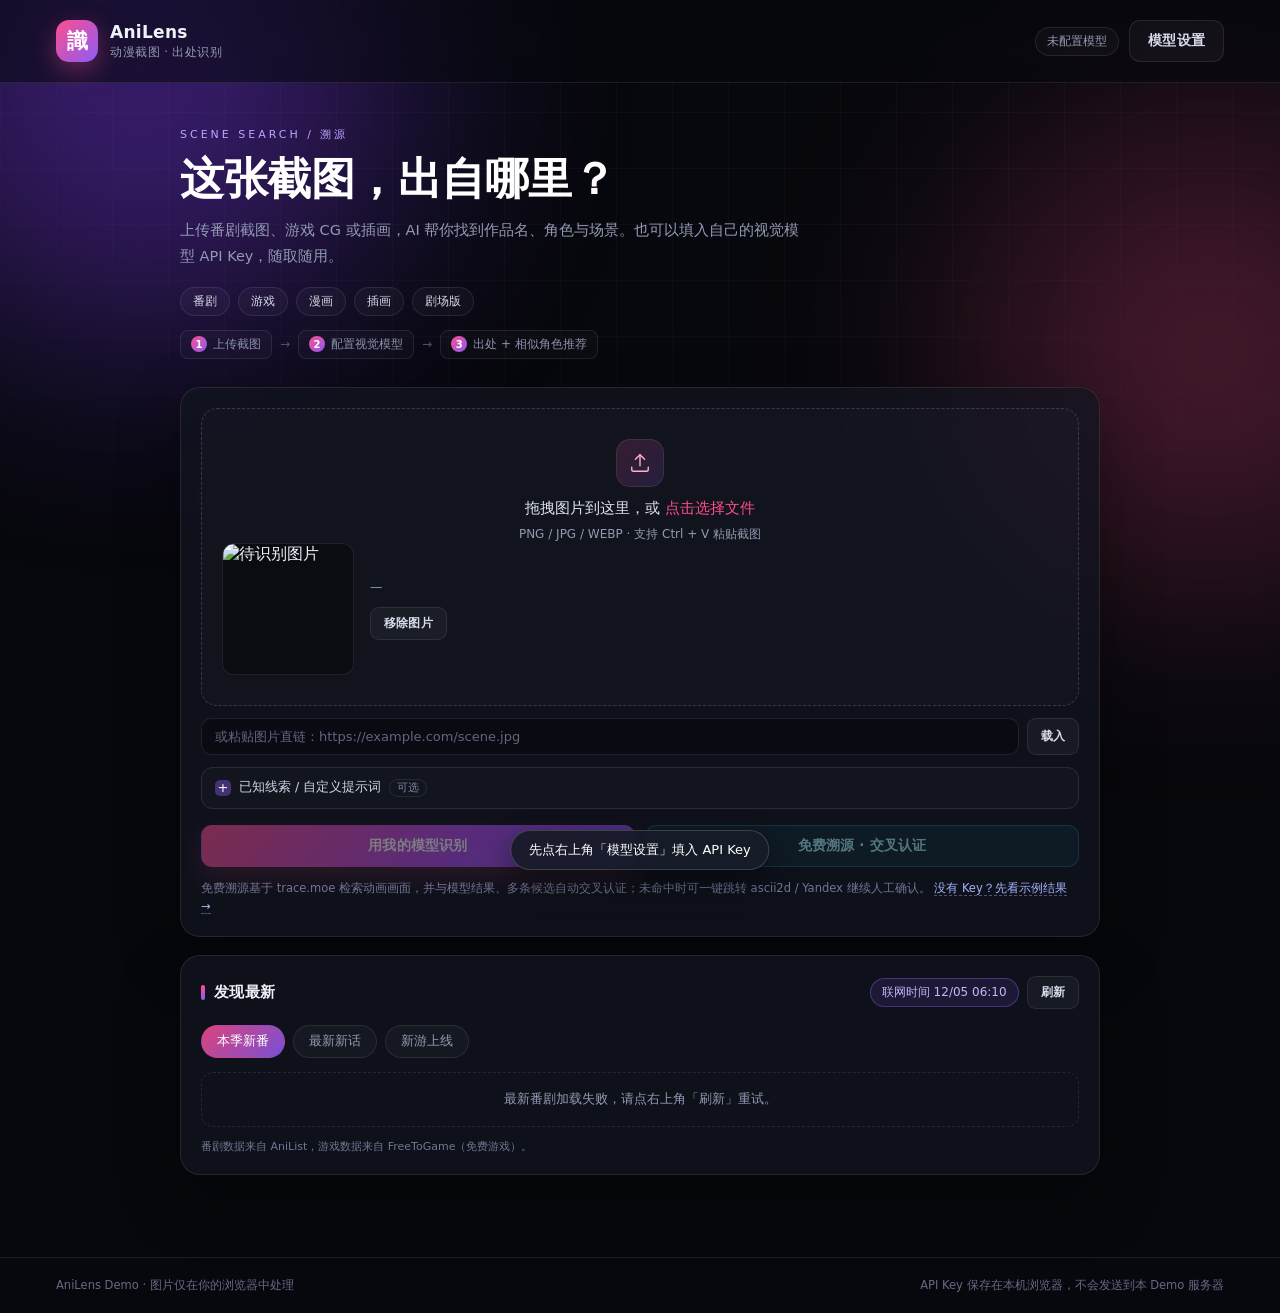
<file: index.html>
<!DOCTYPE html>
<html lang="zh-CN">
<head>
  <meta charset="UTF-8" />
  <meta name="viewport" content="width=device-width, initial-scale=1.0" />
  <title>AniLens · 动漫截图溯源</title>
  <meta name="description" content="上传动漫截图、游戏 CG 或插画，识别出自哪部番剧、游戏或作品，支持接入自己的视觉大模型 API。" />
  <meta name="keywords" content="动漫截图,出处识别,以图搜番,galgame,AniList,VNDB" />
  <meta name="theme-color" content="#07080d" />
  <meta name="color-scheme" content="dark" />
  <link rel="icon" type="image/svg+xml" href="favicon.svg" />
  <link rel="apple-touch-icon" href="favicon.svg" />
  <meta property="og:type" content="website" />
  <meta property="og:site_name" content="AniLens" />
  <meta property="og:title" content="AniLens · 动漫截图溯源" />
  <meta property="og:description" content="上传动漫截图、游戏 CG 或插画，AI 帮你找到作品名、角色与场景。" />
  <meta name="twitter:card" content="summary" />
  <link rel="stylesheet" href="styles.css" />
</head>
<body>
  <div class="bg-grid" aria-hidden="true"></div>
  <div class="glow glow-a" aria-hidden="true"></div>
  <div class="glow glow-b" aria-hidden="true"></div>

  <header class="topbar">
    <a class="brand" href="./">
      <span class="logo">識</span>
      <span class="brand-text">
        <strong>AniLens</strong>
        <em>动漫截图 · 出处识别</em>
      </span>
    </a>
    <div class="top-actions">
      <span class="badge badge-off" id="keyBadge">未配置模型</span>
      <button class="btn btn-ghost" id="btnSettings" type="button">模型设置</button>
    </div>
  </header>

  <main class="wrap">
    <section class="hero">
      <p class="eyebrow">SCENE&nbsp;SEARCH&nbsp;/&nbsp;溯源</p>
      <h1>这张截图，出自哪里？</h1>
      <p class="hero-sub">上传番剧截图、游戏 CG 或插画，AI 帮你找到作品名、角色与场景。也可以填入自己的视觉模型 API Key，随取随用。</p>
      <div class="hero-tags">
        <span>番剧</span><span>游戏</span><span>漫画</span><span>插画</span><span>剧场版</span>
      </div>
      <div class="flow">
        <span><b>1</b> 上传截图</span>
        <i>→</i>
        <span><b>2</b> 配置视觉模型</span>
        <i>→</i>
        <span><b>3</b> 出处 + 相似角色推荐</span>
      </div>
    </section>

    <section class="panel">
      <div class="dropzone" id="dropzone" tabindex="0" role="button" aria-label="上传图片">
        <input type="file" id="fileInput" accept="image/*" hidden />
        <div class="dz-empty" id="dzEmpty">
          <div class="dz-icon" aria-hidden="true">
            <svg viewBox="0 0 24 24" fill="none" stroke="currentColor" stroke-width="1.5" stroke-linecap="round" stroke-linejoin="round">
              <path d="M3 16.5V19a2 2 0 0 0 2 2h14a2 2 0 0 0 2-2v-2.5" />
              <path d="M12 3v12" />
              <path d="m7 8 5-5 5 5" />
            </svg>
          </div>
          <p class="dz-title">拖拽图片到这里，或 <span class="accent">点击选择文件</span></p>
          <p class="dz-hint">PNG / JPG / WEBP · 支持 Ctrl + V 粘贴截图</p>
        </div>
        <div class="dz-preview" id="dzPreview" hidden>
          <div class="preview-frame">
            <img id="previewImg" alt="待识别图片" />
          </div>
          <div class="preview-info">
            <p id="fileMeta">—</p>
            <button class="btn btn-sm btn-ghost" id="btnClear" type="button">移除图片</button>
          </div>
        </div>
      </div>

      <div class="url-row">
        <input id="urlInput" type="url" placeholder="或粘贴图片直链：https://example.com/scene.jpg" />
        <button class="btn btn-sm btn-ghost" id="btnUrl" type="button">载入</button>
      </div>

      <details class="prompt-box">
        <summary>已知线索 / 自定义提示词 <span>可选</span></summary>
        <input id="hintInput" type="text" placeholder="已知线索：作品名、角色名、品牌（如 ゆずソフト）、年份，或画面里的某句台词" />
        <textarea id="customPrompt" rows="3" placeholder="例如：重点判断角色名与作品；这是手游立绘，请优先在游戏中查找；不确定时说明依据。"></textarea>
        <p class="prompt-tip">线索会作为硬性条件优先满足，适合识别小众作品；两者都会自动保存在本机。</p>
      </details>

      <div class="action-row">
        <button class="btn btn-primary" id="btnAnalyze" type="button" disabled>用我的模型识别</button>
        <button class="btn btn-secondary" id="btnTrace" type="button" disabled>免费溯源 · 交叉认证</button>
      </div>
      <p class="hint">免费溯源基于 trace.moe 检索动画画面，并与模型结果、多条候选自动交叉认证；未命中时可一键跳转 ascii2d / Yandex 继续人工确认。 <a class="demo-link" href="?demo=1">没有 Key？先看示例结果 →</a></p>
    </section>

    <section class="panel" id="discoverPanel">
      <div class="panel-head">
        <h2>发现最新</h2>
        <div class="head-right">
          <span class="badge badge-off" id="netTime">联网时间同步中…</span>
          <button class="btn btn-sm btn-ghost" id="btnRefreshDiscover" type="button">刷新</button>
        </div>
      </div>
      <div class="tabs" id="discoverTabs">
        <button class="tab active" type="button" data-tab="anime">本季新番</button>
        <button class="tab" type="button" data-tab="latest">最新新话</button>
        <button class="tab" type="button" data-tab="games">新游上线</button>
      </div>
      <div class="discover-grid" id="animeGrid"></div>
      <div class="discover-grid" id="latestGrid" hidden></div>
      <div class="discover-grid" id="gamesGrid" hidden></div>
      <p class="discover-note" id="discoverNote">番剧数据来自 AniList，游戏数据来自 FreeToGame（免费游戏）。</p>
    </section>

    <section class="panel status-panel" id="statusPanel" hidden>
      <div class="status">
        <span class="spinner" aria-hidden="true"></span>
        <span id="statusText">识别中…</span>
      </div>
    </section>

    <section class="panel" id="resultsPanel" hidden>
      <div class="panel-head">
        <h2>识别结果</h2>
        <div class="head-right">
          <span class="badge" id="resultSource"></span>
          <button class="btn btn-sm btn-ghost" id="btnCopy" type="button">复制结果</button>
        </div>
      </div>
      <div id="resultBody"></div>
      <div class="verify">
        <p>结果仅供参考，建议交叉验证：</p>
        <div class="verify-links">
          <a href="https://ascii2d.net/" target="_blank" rel="noopener">ascii2d</a>
          <a href="https://iqdb.org/" target="_blank" rel="noopener">IQDB</a>
          <a href="https://lens.google.com/" target="_blank" rel="noopener">Google Lens</a>
          <a href="https://yandex.com/images/" target="_blank" rel="noopener">Yandex 图片</a>
          <a href="https://trace.moe/" target="_blank" rel="noopener">trace.moe</a>
        </div>
      </div>
    </section>

    <section class="panel" id="historyPanel" hidden>
      <div class="panel-head">
        <h2>最近识别</h2>
        <button class="btn btn-sm btn-ghost" id="btnClearHistory" type="button">清空</button>
      </div>
      <div class="history-list" id="historyList"></div>
    </section>
  </main>

  <footer class="foot">
    <span>AniLens Demo · 图片仅在你的浏览器中处理</span>
    <span>API Key 保存在本机浏览器，不会发送到本 Demo 服务器</span>
  </footer>

  <div class="modal" id="settingsModal" hidden>
    <div class="modal-mask" data-close="1"></div>
    <div class="modal-card" role="dialog" aria-modal="true" aria-labelledby="settingsTitle">
      <div class="modal-head">
        <h2 id="settingsTitle">模型设置</h2>
        <button class="icon-btn" id="btnCloseSettings" type="button" aria-label="关闭">×</button>
      </div>
      <p class="modal-sub">支持任意 OpenAI 兼容的视觉模型接口（OpenAI / 硅基流动 / 通义千问 / 智谱 / Gemini 等）。</p>

      <label class="field">
        <span>服务预设</span>
        <select id="presetSelect"></select>
      </label>
      <label class="field">
        <span>接口地址 Base URL</span>
        <input id="baseUrl" type="text" placeholder="https://api.openai.com/v1" spellcheck="false" />
      </label>
      <label class="field">
        <span>模型名称</span>
        <input id="modelName" type="text" placeholder="gpt-4o-mini" spellcheck="false" />
      </label>
      <label class="field">
        <span>API Key <em>仅保存在本机</em></span>
        <div class="key-wrap">
          <input id="apiKey" type="password" placeholder="sk-..." autocomplete="off" spellcheck="false" />
          <button class="icon-btn" id="btnToggleKey" type="button">显示</button>
        </div>
      </label>

      <label class="switch-field" for="onlineToggle">
        <span>
          <b>联网增强</b>
          <em>识别后自动查询 AniList，补充封面、评分、简介、相似角色与相似作品</em>
        </span>
        <input id="onlineToggle" type="checkbox" checked />
      </label>

      <div class="modal-foot">
        <button class="btn btn-ghost" id="btnTestOnline" type="button">测试联网</button>
        <button class="btn btn-ghost" id="btnTest" type="button">测试模型</button>
        <button class="btn btn-primary" id="btnSaveSettings" type="button">保存设置</button>
      </div>
      <p class="modal-note" id="testResult"></p>
    </div>
  </div>

  <div class="toast" id="toast" hidden></div>
  <script src="app.js"></script>
</body>
</html>
</file>
<file: styles.css>
:root {
  --bg: #07080d;
  --panel: rgba(18, 22, 33, 0.72);
  --panel-solid: #121622;
  --line: rgba(255, 255, 255, 0.09);
  --line-strong: rgba(255, 255, 255, 0.16);
  --text: #eef1f8;
  --muted: #929ab2;
  --pink: #ff4d8d;
  --violet: #8b5cf6;
  --cyan: #22d3ee;
  --ok: #34d399;
  --warn: #fbbf24;
  --radius: 20px;
  --font: "Inter", "PingFang SC", "Hiragino Sans GB", "Microsoft YaHei", system-ui, -apple-system, "Segoe UI", sans-serif;
}

* { box-sizing: border-box; }

html { scroll-behavior: smooth; }

html, body {
  margin: 0;
  padding: 0;
  background: var(--bg);
  color: var(--text);
  font-family: var(--font);
  -webkit-font-smoothing: antialiased;
}

body {
  min-height: 100vh;
  display: flex;
  flex-direction: column;
  overflow-x: hidden;
  position: relative;
}

.bg-grid {
  position: fixed;
  inset: 0;
  background-image:
    linear-gradient(rgba(255, 255, 255, 0.028) 1px, transparent 1px),
    linear-gradient(90deg, rgba(255, 255, 255, 0.028) 1px, transparent 1px);
  background-size: 56px 56px;
  mask-image: radial-gradient(ellipse 90% 70% at 50% 0%, #000 40%, transparent 100%);
  -webkit-mask-image: radial-gradient(ellipse 90% 70% at 50% 0%, #000 40%, transparent 100%);
  pointer-events: none;
  z-index: 0;
}

.glow {
  position: fixed;
  border-radius: 50%;
  filter: blur(120px);
  opacity: 0.42;
  pointer-events: none;
  z-index: 0;
}
.glow-a { width: 520px; height: 520px; top: -180px; left: -120px; background: #7c3aed; }
.glow-b { width: 460px; height: 460px; top: 120px; right: -160px; background: #ff4d8d; opacity: 0.26; }

/* ---------- top bar ---------- */
.topbar {
  position: sticky;
  top: 0;
  z-index: 5;
  display: flex;
  align-items: center;
  justify-content: space-between;
  gap: 16px;
  padding: 20px clamp(18px, 5vw, 56px);
  border-bottom: 1px solid var(--line);
  backdrop-filter: blur(14px);
  background: rgba(7, 8, 13, 0.55);
}

.brand {
  display: flex;
  align-items: center;
  gap: 12px;
  text-decoration: none;
  color: inherit;
}

.logo {
  width: 42px;
  height: 42px;
  display: grid;
  place-items: center;
  border-radius: 13px;
  font-size: 21px;
  font-weight: 700;
  color: #fff;
  background: linear-gradient(135deg, var(--pink), var(--violet));
  box-shadow: 0 8px 24px rgba(255, 77, 141, 0.35);
}

.brand-text { display: flex; flex-direction: column; line-height: 1.2; }
.brand-text strong { font-size: 17px; letter-spacing: 0.3px; }
.brand-text em { font-style: normal; font-size: 11.5px; color: var(--muted); margin-top: 3px; letter-spacing: 0.5px; }

.top-actions { display: flex; align-items: center; gap: 10px; }

.badge {
  display: inline-flex;
  align-items: center;
  gap: 6px;
  padding: 5px 11px;
  border-radius: 999px;
  font-size: 12px;
  border: 1px solid var(--line);
  color: var(--muted);
  white-space: nowrap;
}
.badge-off { color: var(--muted); background: rgba(255, 255, 255, 0.03); }
.badge-on { color: var(--ok); border-color: rgba(52, 211, 153, 0.35); background: rgba(52, 211, 153, 0.08); }
.badge-info { color: #c4b5fd; border-color: rgba(139, 92, 246, 0.4); background: rgba(139, 92, 246, 0.12); }
.badge-warn { color: var(--warn); border-color: rgba(251, 191, 36, 0.35); background: rgba(251, 191, 36, 0.1); }

/* ---------- layout ---------- */
.wrap {
  position: relative;
  z-index: 2;
  width: min(920px, calc(100% - 36px));
  margin: 0 auto;
  padding: 44px 0 64px;
  flex: 1;
}

.hero { margin-bottom: 28px; }

.eyebrow {
  margin: 0 0 12px;
  font-size: 11px;
  letter-spacing: 3px;
  color: #b9a6ff;
  text-transform: uppercase;
}

.hero h1 {
  margin: 0;
  font-size: clamp(30px, 5vw, 44px);
  line-height: 1.14;
  letter-spacing: -0.5px;
  background: linear-gradient(120deg, #fff 20%, #ffd0e0 55%, #b9a6ff 90%);
  -webkit-background-clip: text;
  background-clip: text;
  color: transparent;
}

.hero-sub {
  margin: 14px 0 0;
  max-width: 620px;
  font-size: 14.5px;
  line-height: 1.75;
  color: var(--muted);
}

.hero-tags { display: flex; flex-wrap: wrap; gap: 8px; margin-top: 18px; }
.hero-tags span {
  padding: 5px 12px;
  border-radius: 999px;
  font-size: 12px;
  color: #d6d9e6;
  border: 1px solid var(--line);
  background: rgba(255, 255, 255, 0.03);
}

.panel {
  background: var(--panel);
  border: 1px solid var(--line);
  border-radius: var(--radius);
  padding: 20px;
  margin-bottom: 18px;
  backdrop-filter: blur(18px);
  box-shadow: 0 24px 60px rgba(0, 0, 0, 0.34);
}

.panel-head {
  display: flex;
  align-items: center;
  justify-content: space-between;
  gap: 12px;
  margin-bottom: 16px;
}
.panel-head h2 { margin: 0; font-size: 15px; font-weight: 600; letter-spacing: 0.4px; }
.head-right { display: flex; align-items: center; gap: 8px; }

/* ---------- dropdown uploader ---------- */
.dropzone {
  position: relative;
  border: 1.5px dashed rgba(255, 255, 255, 0.16);
  border-radius: 16px;
  padding: 30px 20px;
  text-align: center;
  cursor: pointer;
  transition: border-color 0.2s, background 0.2s, transform 0.2s;
  background: rgba(255, 255, 255, 0.015);
  outline: none;
}
.dropzone:hover, .dropzone:focus-visible {
  border-color: rgba(255, 77, 141, 0.5);
  background: rgba(255, 77, 141, 0.045);
}
.dropzone.drag {
  border-color: var(--pink);
  background: rgba(255, 77, 141, 0.09);
  transform: scale(1.005);
}

.dz-icon {
  width: 48px; height: 48px;
  margin: 0 auto 12px;
  border-radius: 14px;
  display: grid; place-items: center;
  color: #ffb3cd;
  background: linear-gradient(135deg, rgba(255, 77, 141, 0.16), rgba(139, 92, 246, 0.16));
  border: 1px solid rgba(255, 255, 255, 0.08);
}
.dz-icon svg { width: 22px; height: 22px; }

.dz-title { margin: 0; font-size: 14.5px; color: #dfe3ef; }
.dz-title .accent { color: var(--pink); }
.dz-hint { margin: 8px 0 0; font-size: 12px; color: var(--muted); }

.dz-preview {
  display: flex;
  align-items: center;
  gap: 16px;
  text-align: left;
  cursor: default;
}
.preview-frame {
  flex: none;
  width: 132px; height: 132px;
  border-radius: 12px;
  overflow: hidden;
  background: #0a0c12;
  border: 1px solid var(--line);
}
.preview-frame img { width: 100%; height: 100%; object-fit: cover; display: block; }
.preview-info { min-width: 0; }
.preview-info p {
  margin: 0 0 10px;
  font-size: 12.5px;
  color: var(--muted);
  word-break: break-all;
  line-height: 1.6;
}

.url-row { display: flex; gap: 8px; margin-top: 12px; }.url-row input {
  flex: 1;
  min-width: 0;
  padding: 10px 13px;
  border-radius: 10px;
  border: 1px solid var(--line);
  background: rgba(0, 0, 0, 0.28);
  color: var(--text);
  font-size: 13px;
  font-family: inherit;
  outline: none;
  transition: border-color 0.2s;
}
.url-row input:focus { border-color: rgba(139, 92, 246, 0.6); }
.url-row input::placeholder { color: #5f667e; }

/* ---------- 自定义提示词 ---------- */
.prompt-box {
  margin-top: 12px;
  border: 1px solid var(--line);
  border-radius: 12px;
  background: rgba(255, 255, 255, 0.02);
  padding: 11px 13px;
}
.prompt-box summary {
  cursor: pointer;
  font-size: 12.5px;
  color: #cfd5e6;
  list-style: none;
  display: flex;
  align-items: center;
  gap: 8px;
}
.prompt-box summary::-webkit-details-marker { display: none; }
.prompt-box summary::before {
  content: '+';
  display: grid;
  place-items: center;
  width: 16px;
  height: 16px;
  border-radius: 5px;
  font-size: 13px;
  color: #fff;
  background: rgba(139, 92, 246, 0.4);
}
.prompt-box[open] summary::before { content: '−'; }
.prompt-box summary span {
  font-size: 10.5px;
  color: #7f88a3;
  border: 1px solid var(--line);
  border-radius: 999px;
  padding: 1px 7px;
}
.prompt-box textarea, .prompt-box input {
  width: 100%;
  margin-top: 10px;
  padding: 10px 12px;
  border-radius: 10px;
  border: 1px solid var(--line);
  background: rgba(0, 0, 0, 0.3);
  color: var(--text);
  font-family: inherit;
  font-size: 12.5px;
  line-height: 1.65;
  resize: vertical;
  outline: none;
}
.prompt-box textarea:focus, .prompt-box input:focus { border-color: rgba(139, 92, 246, 0.6); }
.prompt-tip { margin: 7px 0 0; font-size: 11px; color: #6f7793; }

.candidates { display: grid; grid-template-columns: repeat(auto-fill, minmax(160px, 1fr)); gap: 10px; }
.cand {
  display: flex;
  gap: 9px;
  align-items: center;
  padding: 8px;
  border: 1px solid var(--line);
  border-radius: 10px;
  color: var(--text);
  text-decoration: none;
  background: rgba(255, 255, 255, 0.02);
}
.cand:hover { border-color: rgba(139, 92, 246, 0.5); }
.cand img, .cand-none { width: 42px; height: 58px; border-radius: 6px; object-fit: cover; flex: none; }
.cand-none { background: rgba(255, 255, 255, 0.05); }
.cand strong { display: block; font-size: 12px; line-height: 1.4; }
.cand em { display: block; font-style: normal; font-size: 10.5px; color: #6f7793; }

@media (max-width: 560px) {
  .result-title { font-size: 18px; }
  .person-card { align-items: flex-start; }
  .person-avatar { width: 64px; height: 64px; }
  .search-row { gap: 7px; }
  .search-row a { padding: 7px 11px; font-size: 11.5px; }
  .candidates { grid-template-columns: 1fr 1fr; gap: 8px; }
  .cand { padding: 6px; gap: 7px; }
  .cand img, .cand-none { width: 34px; height: 46px; }
  .cand strong { font-size: 11.5px; }
  .block { padding: 14px 15px; }
  .vn-card { flex-direction: column; gap: 11px; }
  .vn-cover { width: 100%; height: 190px; }
  .vn-title { font-size: 16px; }
}

.action-row { display: flex; flex-wrap: wrap; gap: 10px; margin-top: 16px; }
.action-row .btn { flex: 1 1 200px; }

.hint { margin: 12px 0 0; font-size: 11.5px; color: #6f7793; line-height: 1.6; }
.demo-link { color: #a5b4fc; text-decoration: none; border-bottom: 1px dashed rgba(165, 180, 252, 0.4); }
.demo-link:hover { color: #fff; }

/* ---------- buttons ---------- */
.btn {
  appearance: none;
  border: 1px solid transparent;
  border-radius: 11px;
  padding: 11px 18px;
  font-size: 13.5px;
  font-family: inherit;
  font-weight: 600;
  letter-spacing: 0.2px;
  color: #fff;
  cursor: pointer;
  transition: transform 0.16s, box-shadow 0.2s, background 0.2s, border-color 0.2s, opacity 0.2s;
  white-space: nowrap;
}
.btn:disabled { opacity: 0.45; cursor: not-allowed; }
.btn:not(:disabled):hover { transform: translateY(-1px); }
.btn:not(:disabled):active { transform: translateY(1px); }

.btn-primary {
  background: linear-gradient(135deg, var(--pink), #b04bf0 60%, var(--violet));
  box-shadow: 0 10px 26px rgba(255, 77, 141, 0.26);
}
.btn-primary:not(:disabled):hover { box-shadow: 0 14px 32px rgba(255, 77, 141, 0.38); }

.btn-secondary {
  background: rgba(34, 211, 238, 0.1);
  border-color: rgba(34, 211, 238, 0.35);
  color: #a5f3fc;
}
.btn-secondary:not(:disabled):hover { background: rgba(34, 211, 238, 0.18); }

.btn-ghost {
  background: rgba(255, 255, 255, 0.04);
  border-color: var(--line);
  color: #d7dbea;
}
.btn-ghost:not(:disabled):hover { background: rgba(255, 255, 255, 0.09); border-color: var(--line-strong); }

.btn-sm { padding: 7px 13px; font-size: 12px; border-radius: 9px; }
.btn-block { width: 100%; }

.icon-btn {
  background: transparent;
  border: 1px solid var(--line);
  color: var(--muted);
  border-radius: 9px;
  width: 32px;
  height: 32px;
  font-size: 16px;
  line-height: 1;
  cursor: pointer;
  transition: color 0.2s, border-color 0.2s;
}
.icon-btn:hover { color: #fff; border-color: var(--line-strong); }

/* ---------- status ---------- */
.status-panel { padding: 16px 20px; }
.status { display: flex; align-items: center; gap: 12px; font-size: 13.5px; color: #cfd4e4; }
.spinner {
  width: 16px; height: 16px;
  border-radius: 50%;
  border: 2px solid rgba(255, 255, 255, 0.18);
  border-top-color: var(--pink);
  animation: spin 0.8s linear infinite;
  flex: none;
}
@keyframes spin { to { transform: rotate(360deg); } }

/* ---------- result cards ---------- */
.result-hero {
  border: 1px solid rgba(139, 92, 246, 0.28);
  background: linear-gradient(160deg, rgba(139, 92, 246, 0.14), rgba(255, 77, 141, 0.06) 55%, rgba(255, 255, 255, 0.02));
  border-radius: 16px;
  padding: 20px;
}

.result-head { display: flex; align-items: flex-start; justify-content: space-between; gap: 16px; flex-wrap: wrap; }
.result-title { margin: 0; font-size: 21px; line-height: 1.35; letter-spacing: -0.2px; }
.result-original { margin: 6px 0 0; font-size: 13px; color: var(--muted); }
.result-type { margin: 0; font-size: 12px; color: #cbb6ff; letter-spacing: 0.4px; }

.confidence { flex: none; text-align: right; min-width: 90px; }
.confidence b { font-size: 24px; font-weight: 700; color: #fff; }
.confidence b span { font-size: 12px; color: var(--muted); font-weight: 500; }
.confidence small { display: block; font-size: 11px; color: var(--muted); margin-top: 2px; }
.conf-bar { height: 5px; border-radius: 999px; background: rgba(255, 255, 255, 0.12); margin-top: 8px; overflow: hidden; }
.conf-bar i { display: block; height: 100%; border-radius: 999px; background: linear-gradient(90deg, var(--cyan), var(--violet), var(--pink)); }

.meta-grid {
  display: grid;
  grid-template-columns: repeat(auto-fit, minmax(170px, 1fr));
  gap: 10px;
  margin-top: 18px;
}
.meta-item {
  border: 1px solid var(--line);
  background: rgba(0, 0, 0, 0.22);
  border-radius: 11px;
  padding: 10px 12px;
}
.meta-item dt { font-size: 10.5px; color: #7f88a3; letter-spacing: 0.6px; text-transform: uppercase; margin-bottom: 5px; }
.meta-item dd { margin: 0; font-size: 13px; color: #e6e9f4; line-height: 1.5; word-break: break-word; }

.block { margin-top: 18px; }
.block h3 {
  margin: 0 0 8px;
  font-size: 11px;
  letter-spacing: 1.4px;
  text-transform: uppercase;
  color: #8b94ae;
  font-weight: 600;
}
.block p { margin: 0; font-size: 13.5px; line-height: 1.8; color: #d3d8e8; }

.chip-row { display: flex; flex-wrap: wrap; gap: 7px; }
.chip {
  display: inline-flex;
  align-items: center;
  padding: 5px 11px;
  border-radius: 999px;
  font-size: 12px;
  color: #e5defc;
  background: rgba(139, 92, 246, 0.14);
  border: 1px solid rgba(139, 92, 246, 0.3);
}
.chip.pink { color: #ffd3e2; background: rgba(255, 77, 141, 0.12); border-color: rgba(255, 77, 141, 0.3); }
.chip.cyan { color: #b7f4ff; background: rgba(34, 211, 238, 0.1); border-color: rgba(34, 211, 238, 0.28); }

.alts { display: grid; gap: 8px; margin-top: 6px; }
.alt-item {
  display: flex;
  align-items: baseline;
  justify-content: space-between;
  gap: 12px;
  padding: 11px 13px;
  border-radius: 11px;
  border: 1px solid var(--line);
  background: rgba(255, 255, 255, 0.02);
  font-size: 13px;
}
.alt-item em { font-style: normal; color: var(--muted); font-size: 12px; text-align: right; }
.alt-item strong { font-weight: 600; }

.search-row { display: flex; flex-wrap: wrap; gap: 8px; margin-top: 10px; }
.search-row a {
  padding: 6px 12px;
  border-radius: 999px;
  font-size: 12px;
  text-decoration: none;
  color: #cfd6ea;
  border: 1px solid var(--line);
  background: rgba(255, 255, 255, 0.03);
  transition: border-color 0.2s, color 0.2s;
}
.search-row a:hover { color: #fff; border-color: rgba(255, 77, 141, 0.5); }

.empty-state {
  text-align: center;
  padding: 26px 18px;
  border: 1px dashed var(--line);
  border-radius: 14px;
}
.empty-state strong { display: block; font-size: 15px; margin-bottom: 6px; }
.empty-state p { margin: 0; font-size: 13px; color: var(--muted); line-height: 1.7; }

.error-box {
  border: 1px solid rgba(248, 113, 113, 0.35);
  background: rgba(248, 113, 113, 0.08);
  border-radius: 12px;
  padding: 14px 16px;
  font-size: 13px;
  line-height: 1.7;
  color: #fecaca;
  word-break: break-word;
}
.error-box b { color: #fff; }

/* ---------- 交叉认证 ---------- */
.cross-box {
  padding: 13px 15px;
  border-radius: 14px;
  border: 1px solid var(--line);
  background: rgba(255, 255, 255, 0.03);
  margin-bottom: 18px;
}
.cross-high { border-color: rgba(52, 211, 153, 0.35); background: rgba(52, 211, 153, 0.07); }
.cross-mid { border-color: rgba(139, 92, 246, 0.35); background: rgba(139, 92, 246, 0.08); }
.cross-low { border-color: rgba(251, 191, 36, 0.35); background: rgba(251, 191, 36, 0.07); }
.cross-head { display: flex; align-items: center; gap: 9px; }
.cross-head b { font-size: 13px; letter-spacing: 0.4px; }
.cross-box p { margin: 7px 0 0; font-size: 12.5px; line-height: 1.65; color: #c3c9dc; }
.cross-signals { display: flex; flex-wrap: wrap; gap: 7px; margin-top: 9px; }
.cross-signals span {
  font-size: 11px;
  padding: 3px 9px;
  border-radius: 999px;
  color: #d6d9e6;
  background: rgba(255, 255, 255, 0.06);
  border: 1px solid var(--line);
}
.block-label {
  margin: 18px 0 9px;
  font-size: 11.5px;
  letter-spacing: 0.08em;
  color: #8b93ab;
}

/* ---------- trace results ---------- */
.trace-hero {
  display: flex;
  gap: 16px;
  padding: 14px;
  border-radius: 16px;
  border: 1px solid rgba(165, 180, 252, 0.28);
  background: linear-gradient(135deg, rgba(99, 102, 241, 0.1), rgba(255, 77, 141, 0.06));
}
.trace-hero-thumb {
  flex: none;
  width: 200px;
  aspect-ratio: 16 / 9;
  border-radius: 10px;
  overflow: hidden;
  background: #000;
  border: 1px solid var(--line);
}
.trace-hero-thumb img { width: 100%; height: 100%; object-fit: cover; display: block; }
.trace-hero-body { min-width: 0; flex: 1; }
.trace-kicker {
  display: inline-block;
  margin-bottom: 6px;
  font-size: 10.5px;
  letter-spacing: 0.08em;
  text-transform: uppercase;
  color: #a5b4fc;
}
.trace-hero h2 { margin: 0 0 4px; font-size: 19px; line-height: 1.35; }
.trace-hero .trace-sub { margin: 0 0 9px; font-size: 12px; color: var(--muted); }
.trace-more { margin: 16px 0 8px; font-size: 11.5px; color: #6f7793; }
.trace-note { margin: 12px 0 0; font-size: 11px; color: #6f7793; line-height: 1.6; }
.trace-hit { background: rgba(52, 211, 153, 0.15) !important; color: #6ee7b7 !important; }

.trace-list { display: grid; gap: 12px; }
.trace-item {
  display: flex;
  gap: 14px;
  padding: 12px;
  border-radius: 14px;
  border: 1px solid var(--line);
  background: rgba(255, 255, 255, 0.02);
}
.trace-thumb {
  flex: none;
  width: 128px;
  height: 76px;
  border-radius: 9px;
  overflow: hidden;
  background: #000;
  border: 1px solid var(--line);
}
.trace-thumb img { width: 100%; height: 100%; object-fit: cover; display: block; }
.trace-body { min-width: 0; flex: 1; }
.trace-body h3 { margin: 0 0 4px; font-size: 14.5px; line-height: 1.4; }
.trace-body .trace-sub { margin: 0 0 8px; font-size: 12px; color: var(--muted); word-break: break-word; }
.trace-meta { display: flex; flex-wrap: wrap; gap: 6px; }
.trace-meta span {
  font-size: 11.5px;
  padding: 3px 8px;
  border-radius: 6px;
  background: rgba(255, 255, 255, 0.05);
  color: #c3c9dc;
}
.trace-links { display: flex; gap: 12px; margin-top: 9px; flex-wrap: wrap; }
.trace-links a { font-size: 12px; color: #a5b4fc; text-decoration: none; }
.trace-links a:hover { text-decoration: underline; }

/* ---------- 兜底检索 ---------- */
.fallback-box {
  margin-top: 16px;
  padding: 14px 15px;
  border-radius: 14px;
  border: 1px dashed rgba(255, 255, 255, 0.18);
  background: rgba(255, 255, 255, 0.02);
}
.fallback-box .block-label { margin: 0 0 6px; }
.fallback-note { margin: 0 0 10px; font-size: 11.5px; line-height: 1.65; color: #8b93ab; }
.fallback-box .search-row { margin-top: 0; }

/* ---------- verify ---------- */
.verify { margin-top: 20px; padding-top: 16px; border-top: 1px solid var(--line); }
.verify p { margin: 0 0 9px; font-size: 11.5px; color: #6f7793; }
.verify-links { display: flex; flex-wrap: wrap; gap: 8px; }
.verify-links a {
  padding: 5px 11px;
  border-radius: 8px;
  font-size: 12px;
  text-decoration: none;
  color: #c0c8dd;
  border: 1px solid var(--line);
  background: rgba(255, 255, 255, 0.02);
  transition: color 0.2s, border-color 0.2s;
}
.verify-links a:hover { color: #fff; border-color: rgba(139, 92, 246, 0.55); }

/* ---------- history ---------- */
.history-list { display: grid; grid-template-columns: repeat(auto-fill, minmax(150px, 1fr)); gap: 10px; }
.history-item {
  border: 1px solid var(--line);
  border-radius: 12px;
  overflow: hidden;
  background: rgba(255, 255, 255, 0.02);
  cursor: pointer;
  text-align: left;
  padding: 0;
  color: inherit;
  font-family: inherit;
  transition: border-color 0.2s, transform 0.2s;
}
.history-item:hover { border-color: rgba(255, 77, 141, 0.45); transform: translateY(-2px); }
.history-item img { width: 100%; height: 88px; object-fit: cover; display: block; background: #000; }
.history-item .hi-body { padding: 9px 11px; }
.history-item strong { display: block; font-size: 12.5px; line-height: 1.4; white-space: nowrap; overflow: hidden; text-overflow: ellipsis; }
.history-item span { display: block; font-size: 11px; color: var(--muted); margin-top: 3px; }

/* ---------- footer ---------- */
.foot {
  position: relative;
  z-index: 2;
  display: flex;
  flex-wrap: wrap;
  justify-content: space-between;
  gap: 8px;
  padding: 20px clamp(18px, 5vw, 56px);
  border-top: 1px solid var(--line);
  font-size: 11.5px;
  color: #626a83;
}

/* ---------- modal ---------- */
.modal { position: fixed; inset: 0; z-index: 60; display: grid; place-items: center; padding: 18px; }
.modal[hidden] { display: none; }
.modal-mask { position: absolute; inset: 0; background: rgba(3, 4, 8, 0.72); backdrop-filter: blur(6px); }
.modal-card {
  position: relative;
  width: min(460px, 100%);
  max-height: 88vh;
  overflow-y: auto;
  background: #10131d;
  border: 1px solid var(--line-strong);
  border-radius: 18px;
  padding: 22px;
  box-shadow: 0 30px 80px rgba(0, 0, 0, 0.6);
  animation: pop 0.18s ease-out;
}
@keyframes pop { from { transform: translateY(10px) scale(0.98); opacity: 0; } }

.modal-head { display: flex; align-items: center; justify-content: space-between; }
.modal-head h2 { margin: 0; font-size: 17px; }
.modal-sub { margin: 8px 0 18px; font-size: 12px; color: var(--muted); line-height: 1.7; }

.field { display: block; margin-bottom: 14px; }
.field > span { display: block; font-size: 11.5px; color: #97a0b8; margin-bottom: 6px; letter-spacing: 0.3px; }
.field > span em { font-style: normal; color: #646c85; margin-left: 4px; }
.field input, .field select {
  width: 100%;
  padding: 10px 12px;
  border-radius: 10px;
  border: 1px solid var(--line);
  background: rgba(0, 0, 0, 0.3);
  color: var(--text);
  font-size: 13px;
  font-family: inherit;
  outline: none;
  transition: border-color 0.2s;
}
.field input:focus, .field select:focus { border-color: rgba(139, 92, 246, 0.65); }
.field select option { background: #10131d; }

.key-wrap { display: flex; gap: 8px; }
.key-wrap input { flex: 1; min-width: 0; }
.key-wrap .icon-btn { width: 54px; height: auto; font-size: 12px; }

.modal-foot { display: flex; justify-content: flex-end; gap: 10px; margin-top: 20px; }
.modal-note { margin: 12px 0 0; font-size: 12px; line-height: 1.6; color: var(--muted); min-height: 18px; word-break: break-word; }
.modal-note.ok { color: var(--ok); }
.modal-note.err { color: #fca5a5; }

/* ---------- toast ---------- */
.toast {
  position: fixed;
  left: 50%;
  bottom: 30px;
  transform: translateX(-50%);
  z-index: 90;
  padding: 10px 18px;
  border-radius: 999px;
  font-size: 13px;
  color: #fff;
  background: rgba(24, 28, 42, 0.95);
  border: 1px solid var(--line-strong);
  box-shadow: 0 12px 30px rgba(0, 0, 0, 0.45);
}
.toast[hidden] { display: none; }

@media (max-width: 560px) {
  .topbar { padding: 14px 16px; }
  .brand-text em { display: none; }
  .badge { display: none; }
  .wrap { padding-top: 28px; }
  .panel { padding: 16px; border-radius: 16px; }
  .dz-preview { flex-direction: column; align-items: stretch; }
  .preview-frame { width: 100%; height: 200px; }
  .trace-item { flex-direction: column; }
  .trace-thumb { width: 100%; height: 140px; }
  .trace-hero { flex-direction: column; }
  .trace-hero-thumb { width: 100%; }
  .result-head { flex-direction: column; }
  .confidence { text-align: left; width: 100%; }
}

/* ---------- 使用流程 ---------- */
.flow {
  display: flex;
  flex-wrap: wrap;
  align-items: center;
  gap: 8px;
  margin-top: 14px;
  font-size: 12px;
  color: #8b93ab;
}
.flow span {
  display: inline-flex;
  align-items: center;
  gap: 6px;
  padding: 5px 10px;
  border-radius: 8px;
  border: 1px solid var(--line);
  background: rgba(255, 255, 255, 0.025);
}
.flow b {
  display: grid;
  place-items: center;
  width: 16px;
  height: 16px;
  border-radius: 50%;
  font-size: 10px;
  color: #fff;
  background: linear-gradient(135deg, var(--pink), var(--violet));
}
.flow i { font-style: normal; color: #4c5470; }

/* ---------- 联网增强 ---------- */
.online-block { margin-top: 20px; }

.thinking-box {
  margin-bottom: 16px;
  border: 1px solid var(--line);
  border-radius: 12px;
  background: rgba(255, 255, 255, 0.025);
}
.thinking-box summary {
  display: flex;
  align-items: center;
  gap: 8px;
  padding: 10px 14px;
  font-size: 12.5px;
  color: var(--muted);
  cursor: pointer;
  list-style: none;
  user-select: none;
}
.thinking-box summary::-webkit-details-marker { display: none; }
.thinking-box summary::before { content: '▸'; font-size: 10px; transition: transform 0.18s ease; }
.thinking-box[open] summary::before { transform: rotate(90deg); }
.thinking-box summary:hover { color: var(--text); }
.thinking-box pre {
  margin: 0;
  padding: 0 14px 14px;
  max-height: 260px;
  overflow: auto;
  white-space: pre-wrap;
  word-break: break-word;
  font-family: inherit;
  font-size: 12.5px;
  line-height: 1.7;
  color: #a7afc9;
}
.online-head {
  display: flex;
  align-items: center;
  gap: 8px;
  margin-bottom: 10px;
  font-size: 11px;
  letter-spacing: 1.2px;
  text-transform: uppercase;
  color: #8b94ae;
}
.online-dot {
  width: 7px;
  height: 7px;
  border-radius: 50%;
  background: var(--cyan);
  box-shadow: 0 0 10px rgba(34, 211, 238, 0.8);
}
.online-note {
  margin: 0 0 10px;
  font-size: 12.5px;
  line-height: 1.7;
  color: var(--muted);
}
.online-note + .btn { margin-top: 2px; }

.person-card {
  display: flex;
  align-items: center;
  gap: 14px;
  padding: 14px;
  border-radius: 14px;
  border: 1px solid rgba(255, 77, 141, 0.22);
  background: linear-gradient(135deg, rgba(255, 77, 141, 0.07), rgba(139, 92, 246, 0.06));
  text-decoration: none;
  color: inherit;
  transition: border-color 0.2s;
}
.person-card:hover { border-color: rgba(255, 77, 141, 0.45); }
.person-avatar {
  flex: none;
  width: 72px;
  height: 72px;
  border-radius: 50%;
  overflow: hidden;
  display: grid;
  place-items: center;
  background: linear-gradient(135deg, rgba(255, 77, 141, 0.4), rgba(139, 92, 246, 0.4));
}
.person-avatar img { width: 100%; height: 100%; object-fit: cover; display: block; }
.person-initial { font-size: 26px; font-weight: 700; color: #fff; }
.person-info { min-width: 0; }
.person-info strong { display: block; font-size: 16px; line-height: 1.4; }
.person-info strong em { margin-left: 6px; font-style: normal; font-size: 12px; color: #9aa3bd; }
.person-from { display: block; margin-top: 3px; font-size: 11.5px; color: #9aa3bd; }
.person-info p { margin: 6px 0 0; font-size: 12px; line-height: 1.6; color: #c6ccdd; }
.person-conf {
  display: inline-block;
  margin-top: 7px;
  padding: 1px 8px;
  border-radius: 999px;
  border: 1px solid rgba(255, 77, 141, 0.3);
  font-size: 10.5px;
  color: #ffb3cd;
}

.media-card {
  display: flex;
  gap: 16px;
  padding: 14px;
  border-radius: 14px;
  border: 1px solid var(--line);
  background: rgba(0, 0, 0, 0.22);
}.media-cover {
  flex: none;
  width: 104px;
  height: 148px;
  object-fit: cover;
  border-radius: 10px;
  background: #0a0c12;
}
.media-info { flex: 1; min-width: 0; }
.media-info h3 { margin: 0 0 4px; font-size: 16px; line-height: 1.4; }
.media-sub { margin: 0 0 6px; font-size: 11.5px; color: var(--muted); }
.media-score { margin: 0 0 8px; font-size: 14px; font-weight: 600; color: var(--warn); }
.media-score span { margin-left: 4px; font-size: 11px; font-weight: 400; color: var(--muted); }
.media-desc { margin: 0 0 9px; font-size: 12.5px; line-height: 1.7; color: #c6ccdd; }
.media-link {
  display: inline-block;
  margin-top: 9px;
  font-size: 12px;
  color: #a5b4fc;
  text-decoration: none;
}
.media-link:hover { text-decoration: underline; }

/* ---------- VNDB 作品档案 ---------- */
.vn-card {
  display: flex;
  gap: 15px;
  padding: 14px;
  border-radius: 14px;
  border: 1px solid rgba(139, 92, 246, 0.32);
  background: linear-gradient(180deg, rgba(139, 92, 246, 0.1), rgba(0, 0, 0, 0.22));
}
.vn-cover {
  flex: none;
  width: 108px;
  height: 152px;
  object-fit: cover;
  border-radius: 10px;
  background: #0a0c12;
  border: 1px solid var(--line);
}
.vn-cover-none {
  background: linear-gradient(135deg, rgba(139, 92, 246, 0.16), rgba(34, 211, 238, 0.1));
}
.vn-info { flex: 1; min-width: 0; }
.vn-badge {
  display: inline-flex;
  align-items: center;
  padding: 2px 9px;
  margin-bottom: 6px;
  border-radius: 999px;
  font-size: 10.5px;
  letter-spacing: 0.3px;
  color: #c4b5fd;
  border: 1px solid rgba(139, 92, 246, 0.45);
  background: rgba(139, 92, 246, 0.14);
}
.vn-title { margin: 0 0 3px; font-size: 17px; line-height: 1.35; }
.vn-roman { margin: 0 0 4px; font-size: 11.5px; line-height: 1.5; color: var(--muted); }
.vn-meta { margin: 0 0 3px; font-size: 11.5px; color: #a9b1c7; }
.vn-desc { margin: 7px 0 8px; font-size: 12.5px; line-height: 1.7; color: #c6ccdd; }
.vn-reason { margin: 7px 0 0; font-size: 11px; line-height: 1.6; color: #8f97b0; }
.vn-shots {
  display: grid;
  grid-template-columns: repeat(2, minmax(0, 1fr));
  gap: 6px;
  margin-top: 10px;
}
.vn-shot {
  display: block;
  overflow: hidden;
  border-radius: 8px;
  border: 1px solid var(--line);
  background: #0a0c12;
}
.vn-shot img { display: block; width: 100%; aspect-ratio: 16 / 9; object-fit: cover; }
.vn-shot-note { margin: 6px 0 0; font-size: 11px; color: #6f7793; }

.sim-grid {
  display: grid;
  grid-template-columns: repeat(auto-fill, minmax(212px, 1fr));
  gap: 10px;
}
.sim-card {
  display: flex;
  gap: 11px;
  padding: 11px;
  border-radius: 12px;
  border: 1px solid var(--line);
  background: rgba(255, 255, 255, 0.02);
  text-decoration: none;
  color: inherit;
  transition: border-color 0.2s, transform 0.2s;
}
.sim-card:hover { border-color: rgba(139, 92, 246, 0.5); transform: translateY(-2px); }
.sim-avatar {
  flex: none;
  width: 56px;
  height: 56px;
  border-radius: 50%;
  overflow: hidden;
  display: grid;
  place-items: center;
  background: linear-gradient(135deg, rgba(255, 77, 141, 0.35), rgba(139, 92, 246, 0.35));
}
.sim-avatar img { width: 100%; height: 100%; object-fit: cover; display: block; }
.sim-initial { font-size: 20px; font-weight: 700; color: #fff; }
.sim-body { min-width: 0; }
.sim-body strong { display: block; font-size: 13px; line-height: 1.35; }
.sim-from {
  display: block;
  margin-top: 2px;
  font-size: 11px;
  color: #9aa3bd;
  white-space: nowrap;
  overflow: hidden;
  text-overflow: ellipsis;
}
.sim-body p { margin: 5px 0 0; font-size: 11.5px; line-height: 1.6; color: #b9c0d4; }

.rec-grid {
  display: grid;
  grid-template-columns: repeat(auto-fill, minmax(96px, 1fr));
  gap: 10px;
}
.rec-card {
  display: flex;
  flex-direction: column;
  gap: 6px;
  font-size: 11.5px;
  text-decoration: none;
  color: inherit;
}
.rec-card img, .rec-cover-fallback {
  display: block;
  width: 100%;
  aspect-ratio: 2 / 3;
  object-fit: cover;
  border-radius: 9px;
  border: 1px solid var(--line);
  background: #0a0c12;
}
.rec-card strong {
  display: -webkit-box;
  -webkit-line-clamp: 2;
  -webkit-box-orient: vertical;
  overflow: hidden;
  font-weight: 500;
  line-height: 1.4;
  color: #dfe3ef;
}
.rec-card span { font-size: 11px; color: var(--warn); }

.skeleton {
  height: 148px;
  border-radius: 14px;
  background: linear-gradient(90deg, rgba(255, 255, 255, 0.035), rgba(255, 255, 255, 0.09), rgba(255, 255, 255, 0.035));
  background-size: 200% 100%;
  animation: shimmer 1.4s linear infinite;
}
@keyframes shimmer { to { background-position: -200% 0; } }

/* ---------- 设置开关 ---------- */
.switch-field {
  display: flex;
  align-items: center;
  justify-content: space-between;
  gap: 14px;
  margin-bottom: 14px;
  padding: 12px 13px;
  border: 1px solid var(--line);
  border-radius: 12px;
  background: rgba(255, 255, 255, 0.02);
  cursor: pointer;
}
.switch-field b { display: block; margin-bottom: 3px; font-size: 13px; }
.switch-field em { display: block; font-style: normal; font-size: 11.5px; line-height: 1.55; color: var(--muted); }
.switch-field input {
  appearance: none;
  -webkit-appearance: none;
  flex: none;
  width: 42px;
  height: 24px;
  margin: 0;
  border: 1px solid var(--line);
  border-radius: 999px;
  background: rgba(255, 255, 255, 0.14);
  position: relative;
  cursor: pointer;
  transition: background 0.2s;
  outline: none;
}
.switch-field input::after {
  content: '';
  position: absolute;
  top: 2px;
  left: 2px;
  width: 18px;
  height: 18px;
  border-radius: 50%;
  background: #fff;
  transition: transform 0.2s;
}
.switch-field input:checked { border-color: transparent; background: linear-gradient(135deg, var(--pink), var(--violet)); }
.switch-field input:checked::after { transform: translateX(18px); }

@media (max-width: 560px) {
  .media-card { flex-direction: column; }
  .media-cover { width: 100%; height: 180px; }
  .sim-grid { grid-template-columns: 1fr; }
  .modal-foot { flex-wrap: wrap; }
  .modal-foot .btn { flex: 1 1 auto; }
}

/* ---------- 发现最新 ---------- */
.tabs { display: flex; gap: 8px; margin-bottom: 14px; }
.tab {
  appearance: none;
  padding: 7px 15px;
  border-radius: 999px;
  border: 1px solid var(--line);
  background: rgba(255, 255, 255, 0.03);
  color: var(--muted);
  font-family: inherit;
  font-size: 12.5px;
  cursor: pointer;
  transition: color 0.2s, background 0.2s, border-color 0.2s;
}
.tab:hover { color: #e6e9f4; }
.tab.active {
  color: #fff;
  border-color: transparent;
  background: linear-gradient(135deg, rgba(255, 77, 141, 0.85), rgba(139, 92, 246, 0.85));
}

.discover-grid {
  display: grid;
  grid-template-columns: repeat(auto-fill, minmax(118px, 1fr));
  gap: 12px;
}
.discover-grid[hidden] { display: none; }
.d-card { display: flex; flex-direction: column; gap: 6px; text-decoration: none; color: inherit; }
.d-cover {
  position: relative;
  border-radius: 10px;
  overflow: hidden;
  aspect-ratio: 2 / 3;
  background: #0a0c12;
  border: 1px solid var(--line);
}
.d-cover.wide { aspect-ratio: 16 / 9; }
.d-cover img { width: 100%; height: 100%; object-fit: cover; display: block; }
.d-ep {
  position: absolute;
  left: 6px;
  top: 6px;
  padding: 2px 6px;
  border-radius: 6px;
  font-size: 10.5px;
  font-weight: 600;
  color: #fff;
  background: rgba(255, 77, 141, 0.86);
  box-shadow: 0 2px 8px rgba(0, 0, 0, 0.35);
  backdrop-filter: blur(4px);
}
.d-score {
  position: absolute;
  right: 6px;
  bottom: 6px;
  padding: 2px 6px;
  border-radius: 6px;
  font-size: 10.5px;
  color: #fff;
  background: rgba(8, 10, 16, 0.78);
  backdrop-filter: blur(4px);
}
.d-card strong {
  font-size: 12px;
  font-weight: 500;
  line-height: 1.45;
  display: -webkit-box;
  -webkit-line-clamp: 2;
  -webkit-box-orient: vertical;
  overflow: hidden;
}
.d-card:hover strong { color: #ffb3cd; }
.d-card > span {
  font-size: 10.5px;
  color: var(--muted);
  white-space: nowrap;
  overflow: hidden;
  text-overflow: ellipsis;
}
.discover-note { margin: 12px 0 0; font-size: 11px; color: #6f7793; }
.d-skeleton {
  border-radius: 10px;
  aspect-ratio: 2 / 3;
  background: linear-gradient(90deg, rgba(255, 255, 255, 0.035), rgba(255, 255, 255, 0.08), rgba(255, 255, 255, 0.035));
  background-size: 200% 100%;
  animation: shimmer 1.4s linear infinite;
}
.d-empty {
  grid-column: 1 / -1;
  padding: 18px;
  text-align: center;
  font-size: 12.5px;
  color: var(--muted);
  border: 1px dashed var(--line);
  border-radius: 12px;
}
@media (max-width: 560px) {
  .discover-grid { grid-template-columns: repeat(2, 1fr); }
}

/* =========================================================
   视觉与体验优化 · 动效 / 层级 / 反馈 / 可访问性
   ========================================================= */

/* —— 关键帧 —— */
@keyframes fadeUp {
  from { opacity: 0; transform: translateY(14px); }
  to { opacity: 1; transform: translateY(0); }
}
@keyframes fadeUpSm {
  from { opacity: 0; transform: translateY(9px); }
  to { opacity: 1; transform: translateY(0); }
}
@keyframes fadeIn { from { opacity: 0; } }
@keyframes toastIn {
  from { opacity: 0; transform: translate(-50%, 14px); }
}
@keyframes drift {
  0%, 100% { transform: translate(0, 0) scale(1); }
  50% { transform: translate(26px, 20px) scale(1.04); }
}
@keyframes sheen {
  from { background-position: 0% center; }
  to { background-position: 100% center; }
}
@keyframes slideBar {
  0% { transform: translateX(-110%); }
  100% { transform: translateX(320%); }
}

/* —— 区块入场 —— */
.hero { animation: fadeUp 0.55s cubic-bezier(0.22, 1, 0.36, 1) both; }
.panel { animation: fadeUp 0.5s cubic-bezier(0.22, 1, 0.36, 1) both; }

/* 结果卡片 / 联网增强内容插入时的轻量入场 */
.result-hero, .trace-hero, .trace-item, .vn-card, .person-card,
.media-card, .online-block, .block {
  animation: fadeUpSm 0.4s cubic-bezier(0.22, 1, 0.36, 1) both;
}

/* —— 标题渐变流光 —— */
.hero h1 { background-size: 200% auto; animation: sheen 9s linear infinite alternate; }

/* —— 背景光斑缓慢漂移 —— */
.glow-a { animation: drift 18s ease-in-out infinite; }
.glow-b { animation: drift 22s ease-in-out infinite reverse; }

/* —— 面板标题品牌色强调条 —— */
.panel-head h2 { display: flex; align-items: center; gap: 9px; }
.panel-head h2::before {
  content: '';
  flex: none;
  width: 4px;
  height: 15px;
  border-radius: 3px;
  background: linear-gradient(180deg, var(--pink), var(--violet));
}

/* —— 按钮加载态 —— */
.btn.is-loading { pointer-events: none; opacity: 0.78; }
.btn.is-loading::before {
  content: '';
  display: inline-block;
  width: 13px;
  height: 13px;
  margin-right: 8px;
  vertical-align: -2px;
  border-radius: 50%;
  border: 2px solid rgba(255, 255, 255, 0.35);
  border-top-color: #fff;
  animation: spin 0.7s linear infinite;
}
.btn-primary:not(:disabled):hover { filter: brightness(1.07); }

/* —— 状态面板底部进度光条 —— */
.status-panel { position: relative; overflow: hidden; }
.status-panel::after {
  content: '';
  position: absolute;
  left: 0;
  bottom: 0;
  height: 2px;
  width: 40%;
  border-radius: 2px;
  background: linear-gradient(90deg, transparent, var(--pink), var(--violet), transparent);
  animation: slideBar 1.6s ease-in-out infinite;
}

/* —— Toast 入场 —— */
.toast { animation: toastIn 0.28s cubic-bezier(0.21, 1.02, 0.73, 1) both; }

/* —— 弹窗遮罩淡入 —— */
.modal-mask { animation: fadeIn 0.2s ease both; }

/* —— 上传区微交互 —— */
.dz-icon { transition: transform 0.25s ease; }
.dropzone:hover .dz-icon, .dropzone:focus-visible .dz-icon { transform: translateY(-3px); }

/* —— 发现卡片悬停放大 —— */
.d-cover { transition: border-color 0.25s ease; }
.d-cover img { transition: transform 0.4s cubic-bezier(0.22, 1, 0.36, 1); }
.d-card:hover .d-cover img { transform: scale(1.06); }
.d-card:hover .d-cover { border-color: rgba(255, 77, 141, 0.42); }

/* —— 英雄区标签悬停 —— */
.hero-tags span { transition: border-color 0.2s, color 0.2s, transform 0.2s; }
.hero-tags span:hover { border-color: rgba(255, 77, 141, 0.45); color: #fff; transform: translateY(-1px); }

/* —— 自定义滚动条 —— */
::-webkit-scrollbar { width: 10px; height: 10px; }
::-webkit-scrollbar-track { background: transparent; }
::-webkit-scrollbar-thumb { background: rgba(255, 255, 255, 0.16); border-radius: 999px; }
::-webkit-scrollbar-thumb:hover { background: rgba(255, 255, 255, 0.26); }

/* —— 键盘焦点可见 —— */
:where(.btn, .tab, .icon-btn, .history-item, .dropzone, summary,
.verify-links a, .search-row a, .sim-card, .cand, .person-card,
.d-card, .rec-card):focus-visible {
  outline: 2px solid rgba(165, 180, 252, 0.85);
  outline-offset: 2px;
}

/* —— 减少动态偏好 —— */
@media (prefers-reduced-motion: reduce) {
  html { scroll-behavior: auto; }
  *, *::before, *::after {
    animation-duration: 0.01ms !important;
    animation-iteration-count: 1 !important;
    transition-duration: 0.01ms !important;
  }
}
</file>
